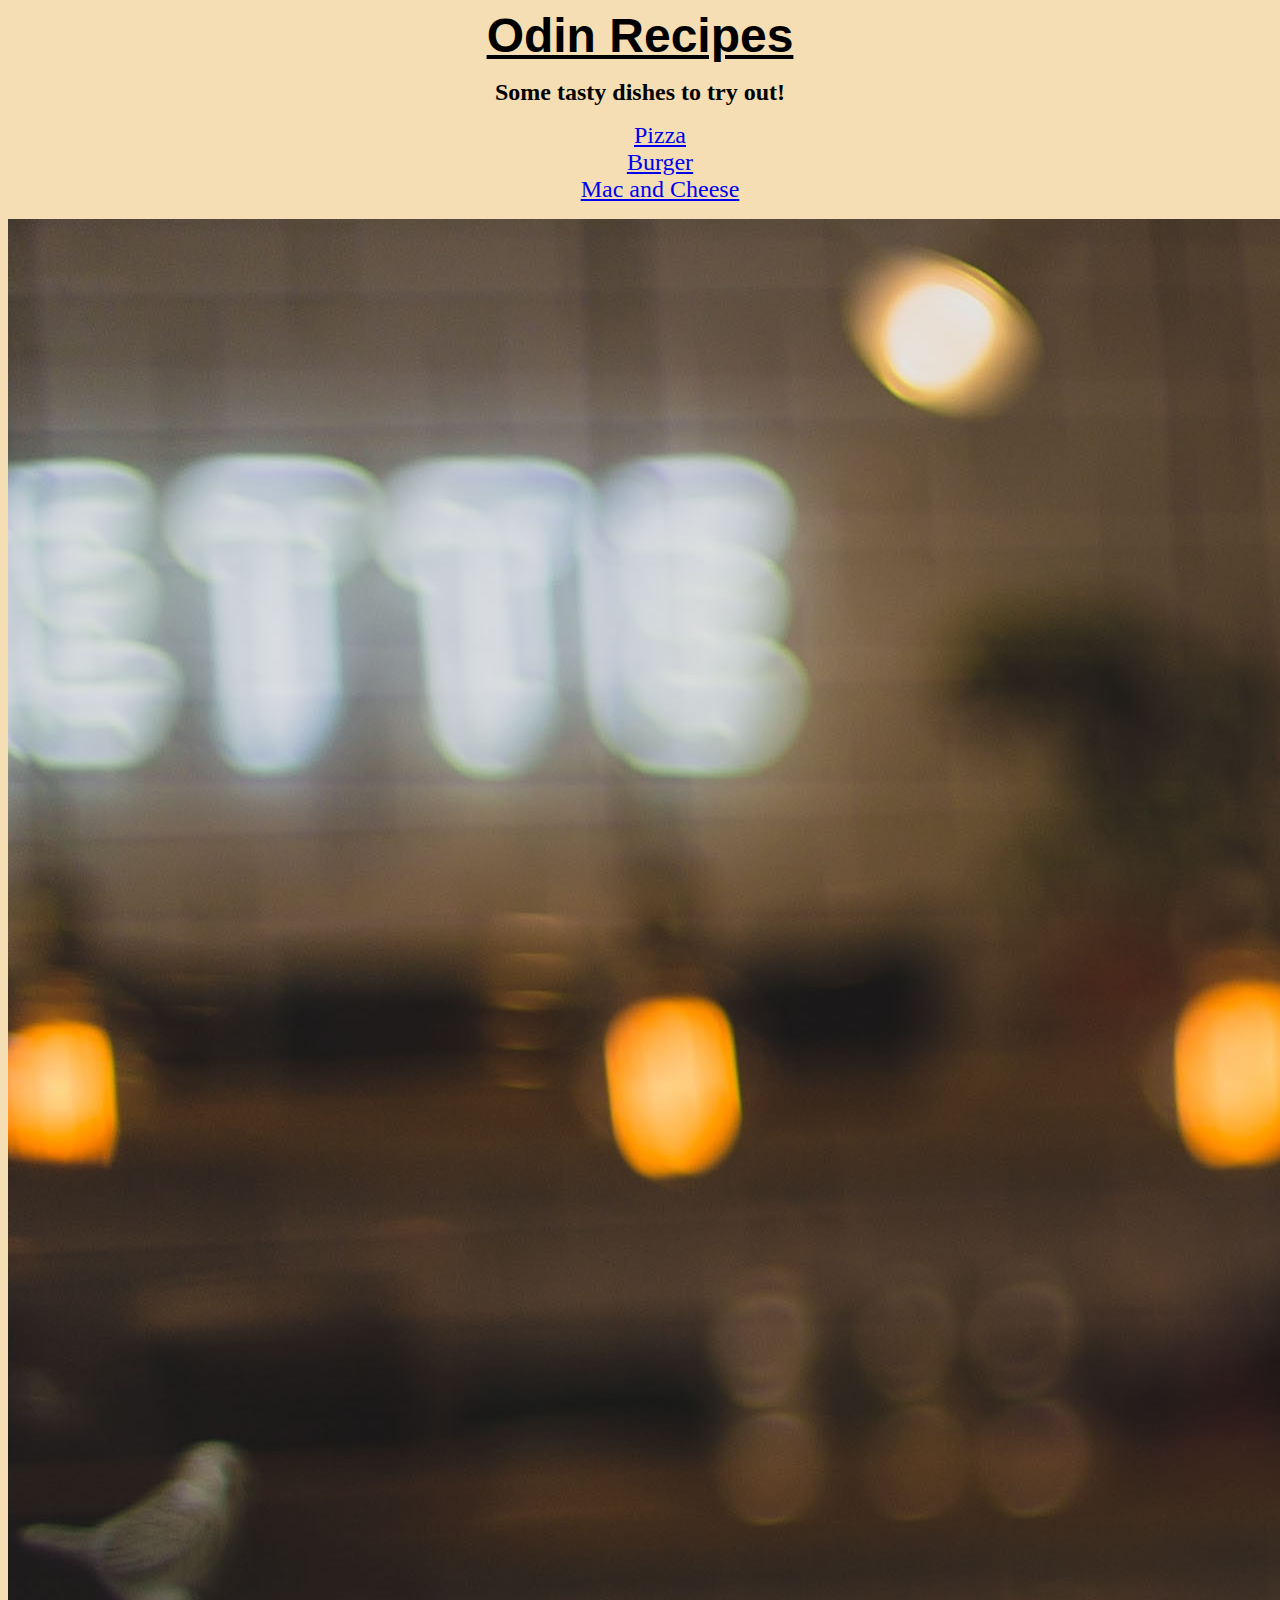
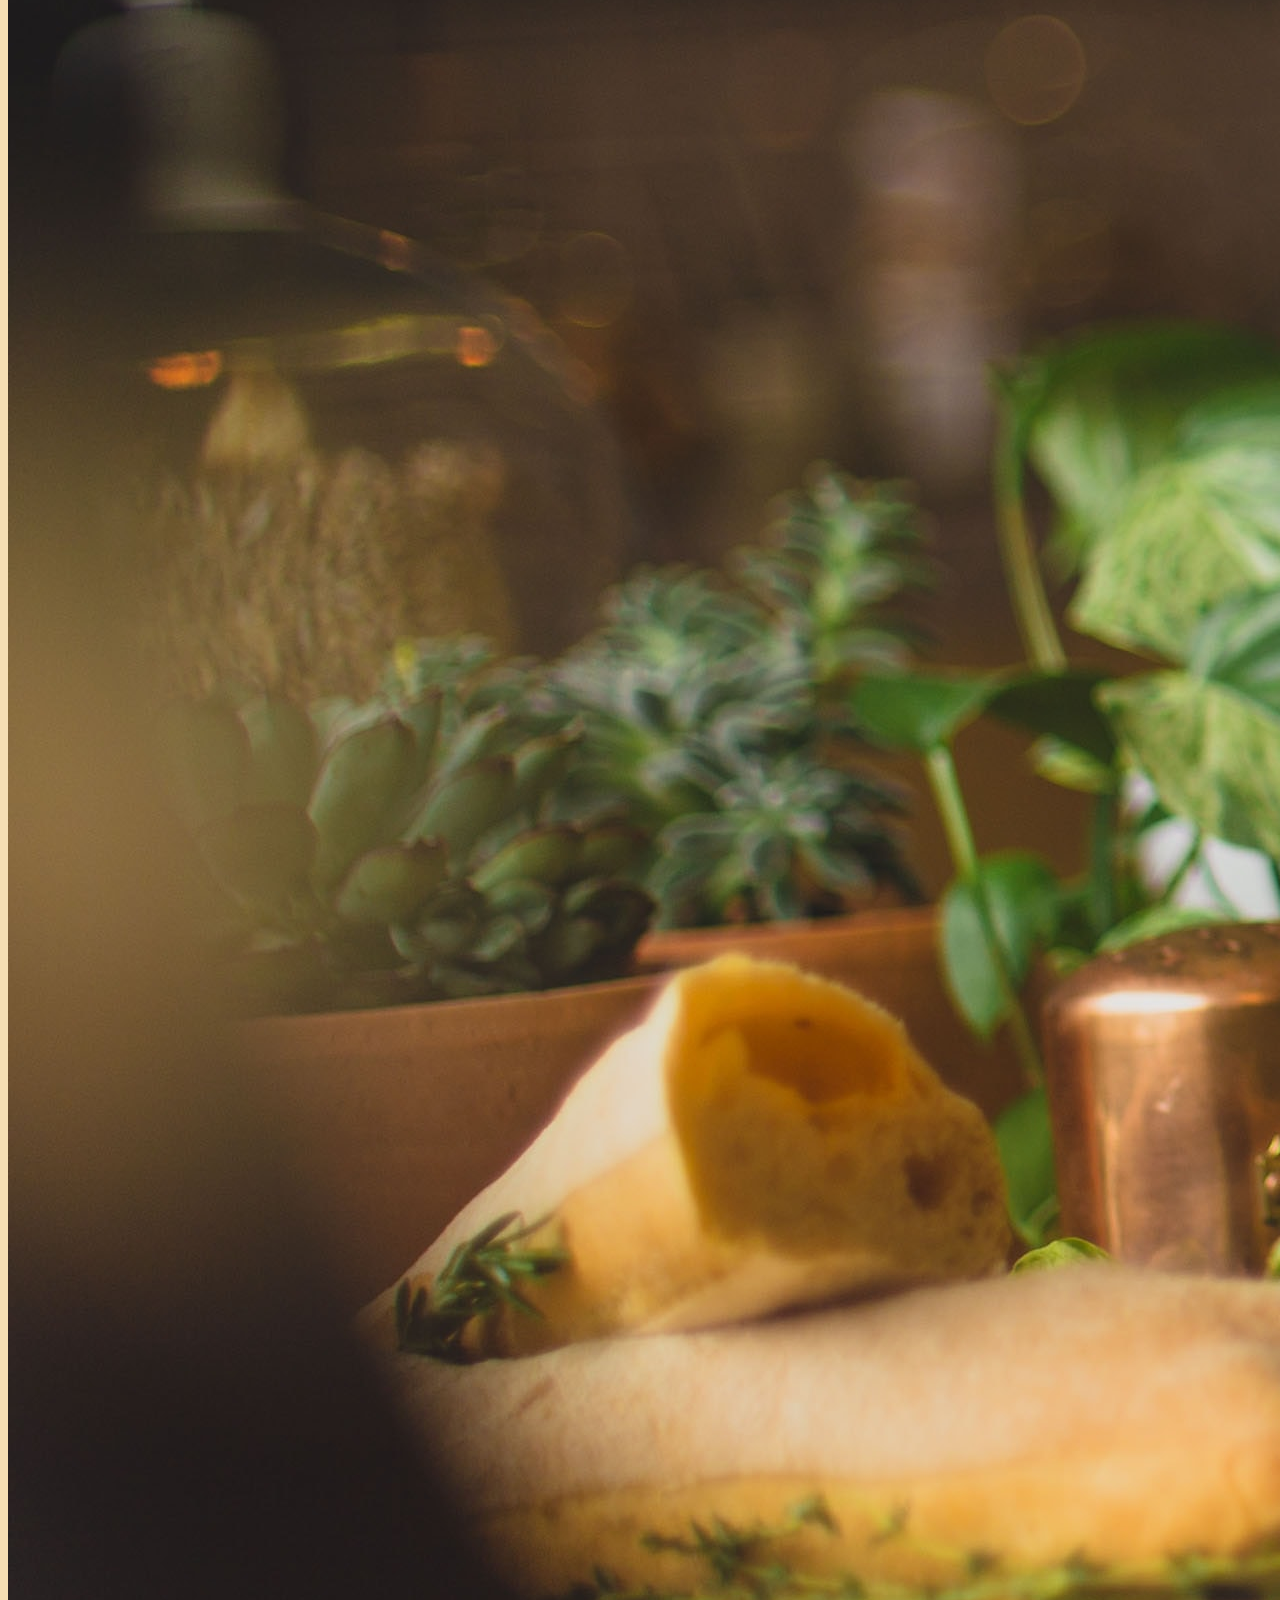
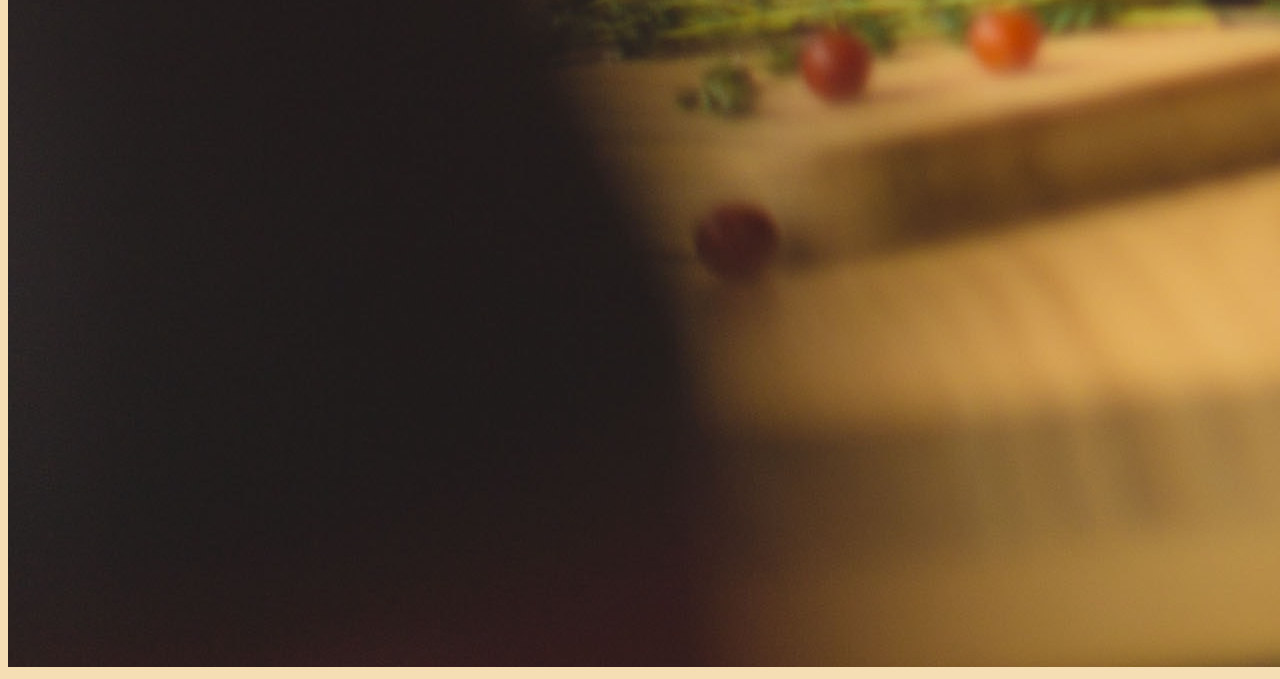
<file: index.html>
<!DOCTYPE html>
<html lang="en">
<head>
    <meta charset="UTF-8">
    <meta http-equiv="X-UA-Compatible" content="IE=edge">
    <meta name="viewport" content="width=device-width, initial-scale=1.0">
    <title>Recipes</title>
    <link rel="stylesheet" href="styles.css">
</head>
<body>
    <h1>Odin Recipes</h1>
    <p></p>
    <h3>Some tasty dishes to try out!</h3>
    <ul>
    <li><a href="./recipes/pizza.html">Pizza</a></li>
    <li><a href="./recipes/burger.html">Burger</a></li>
    <li><a href="./recipes/macncheese.html">Mac and Cheese</a></li>
    </ul>
    <img src="./recipes/images/homecooking.jpg" alt="home cooking">
    
</body>
</html>
</file>
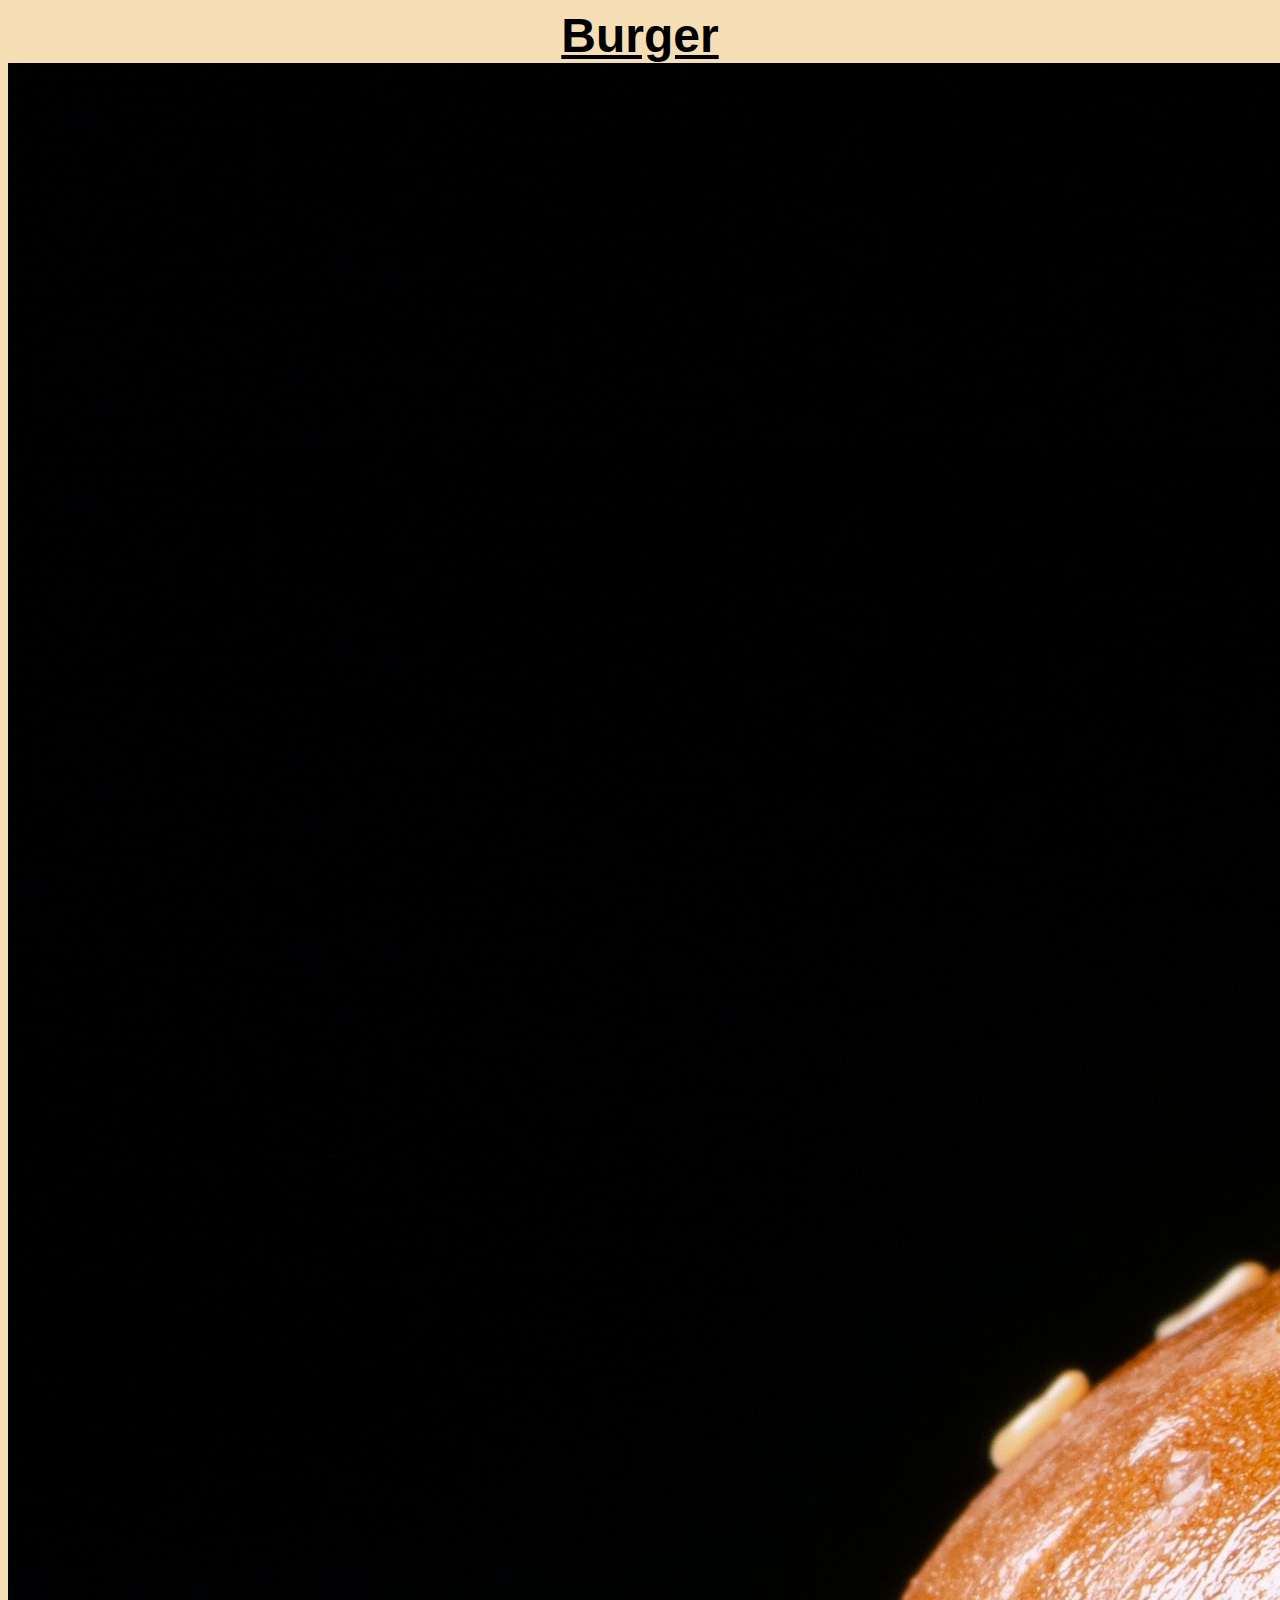
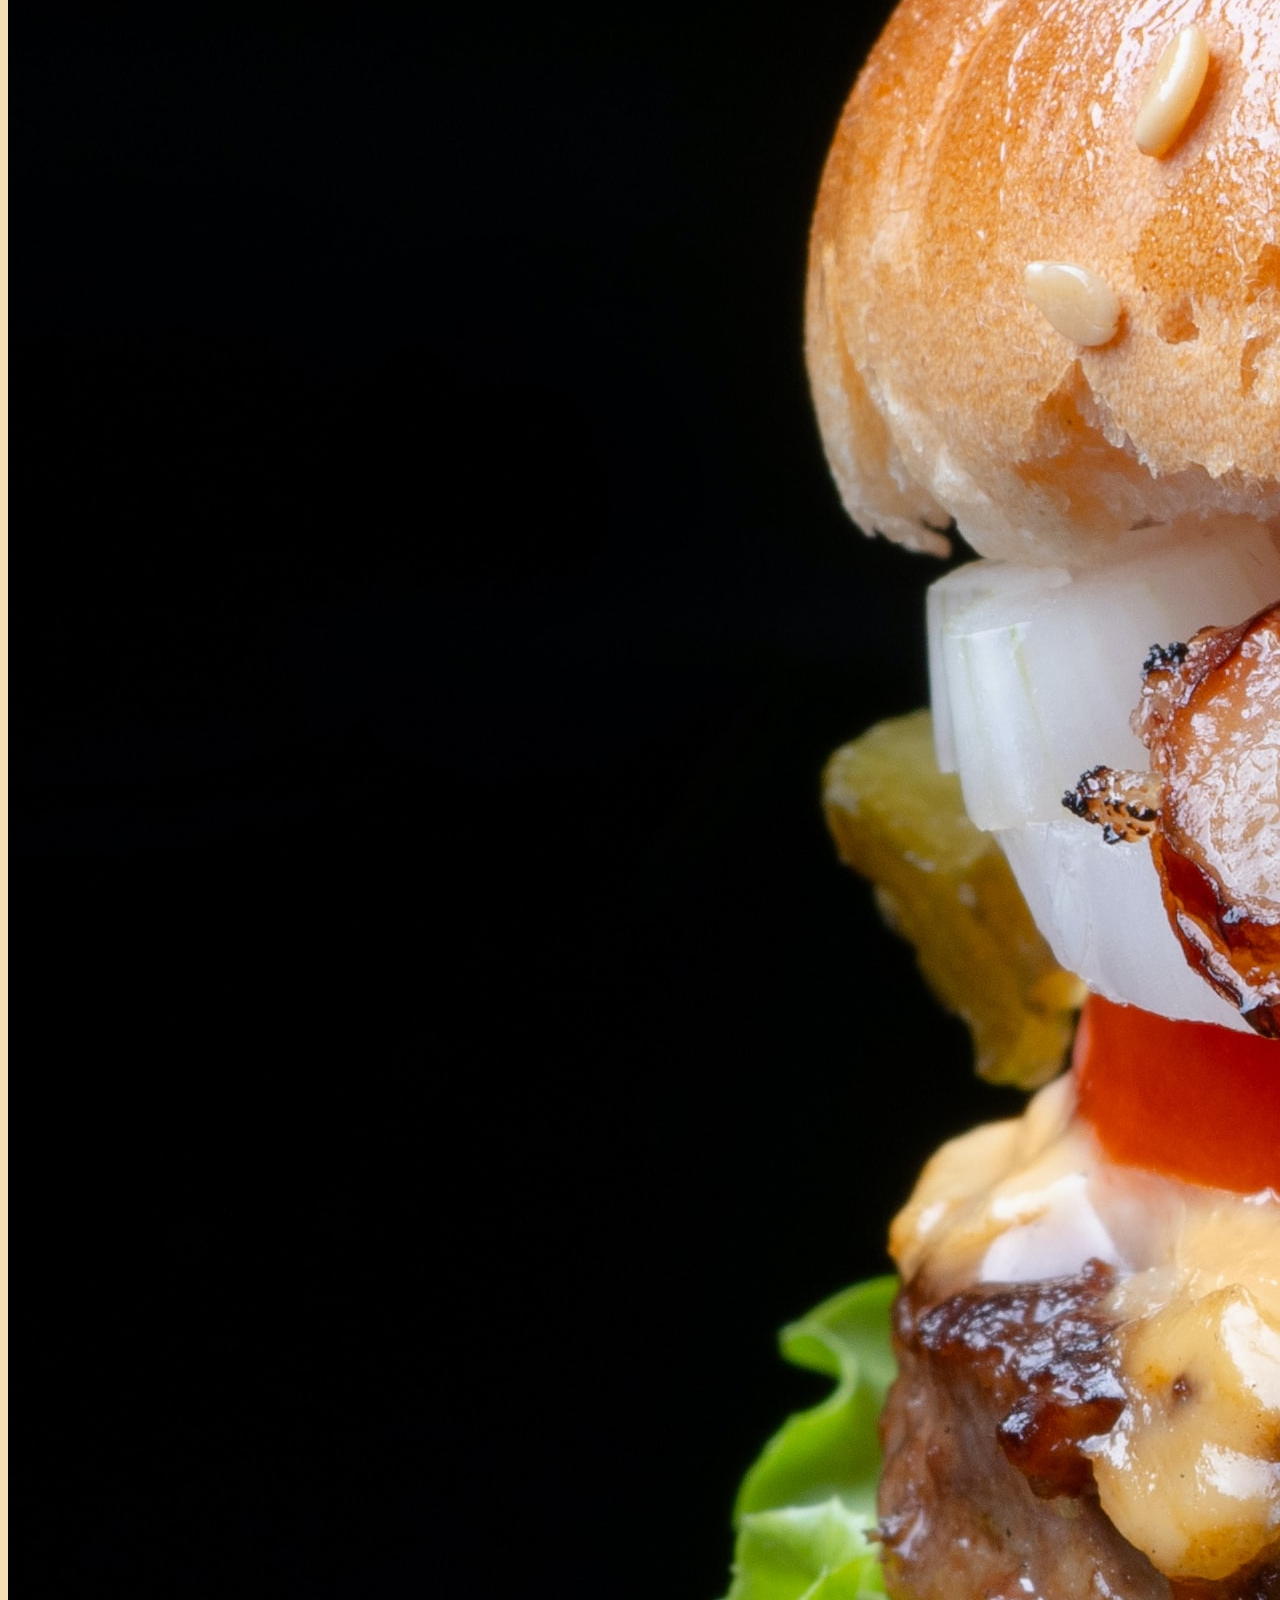
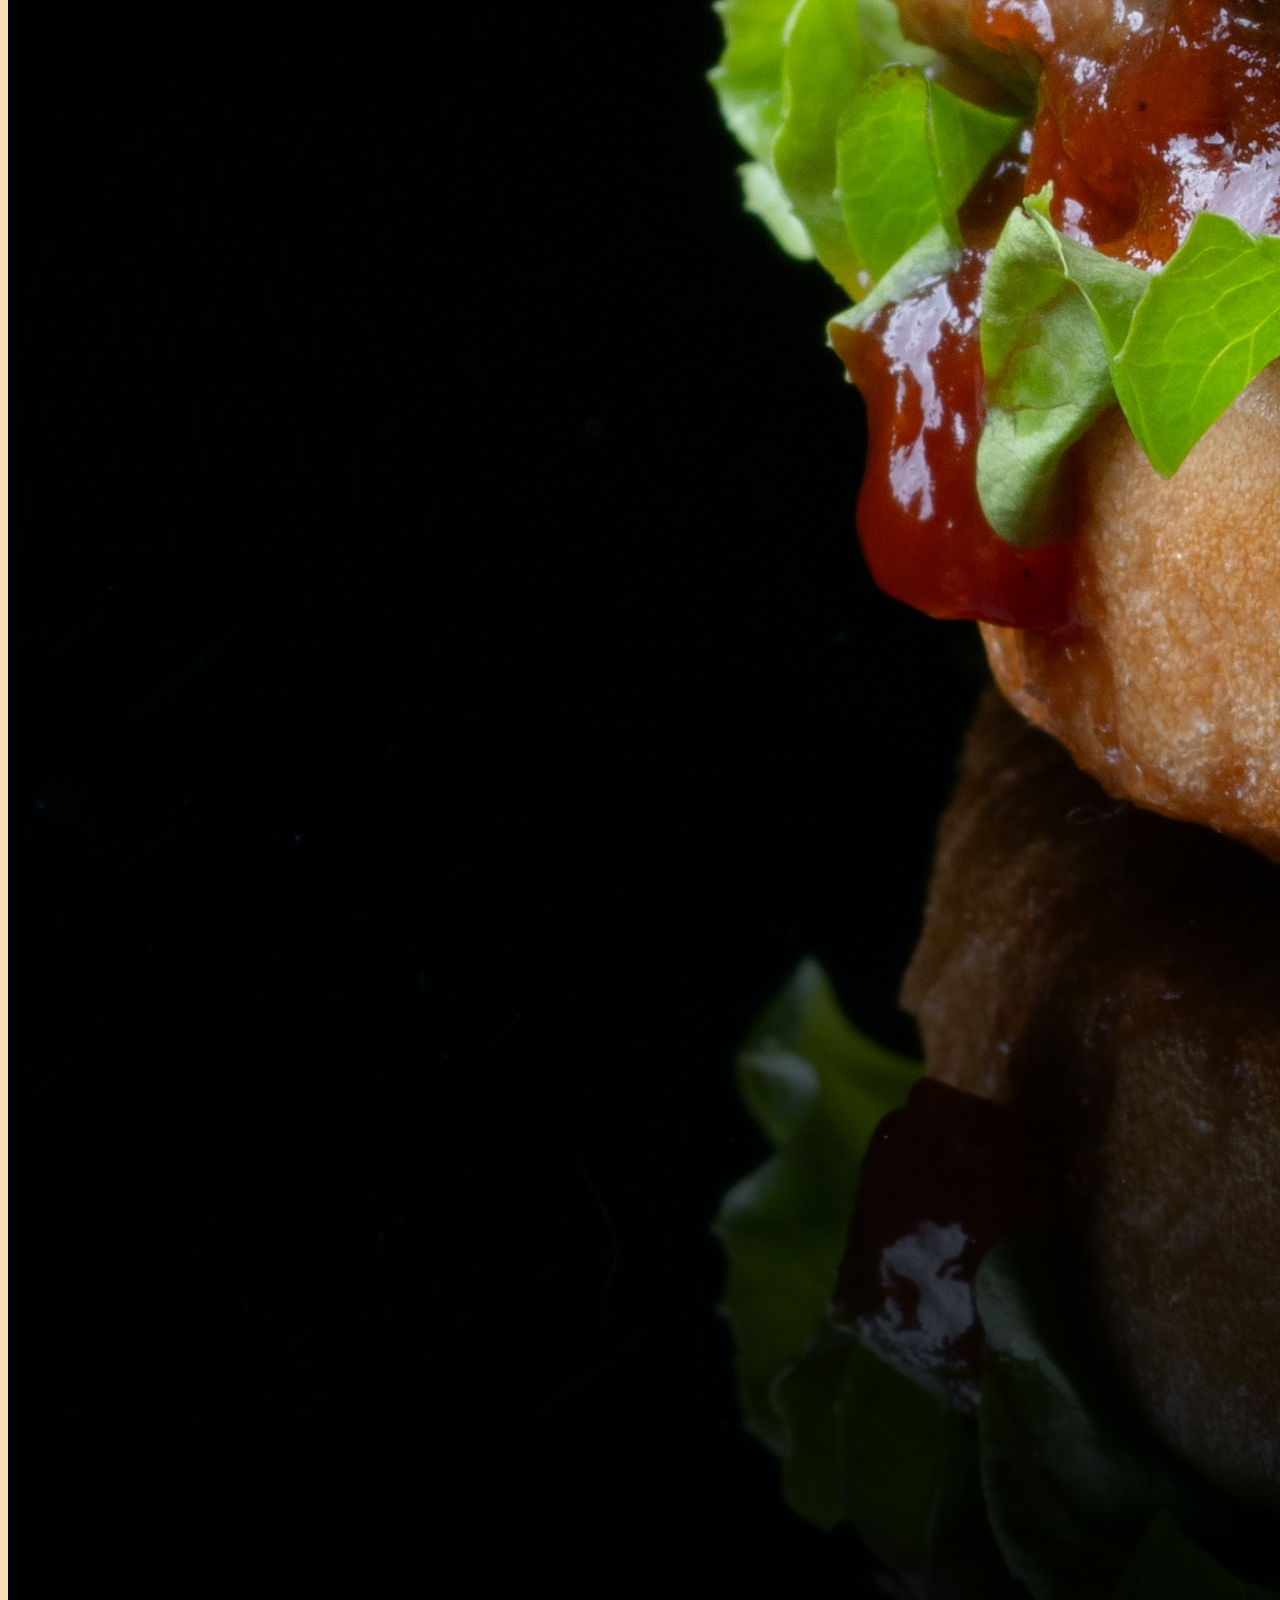
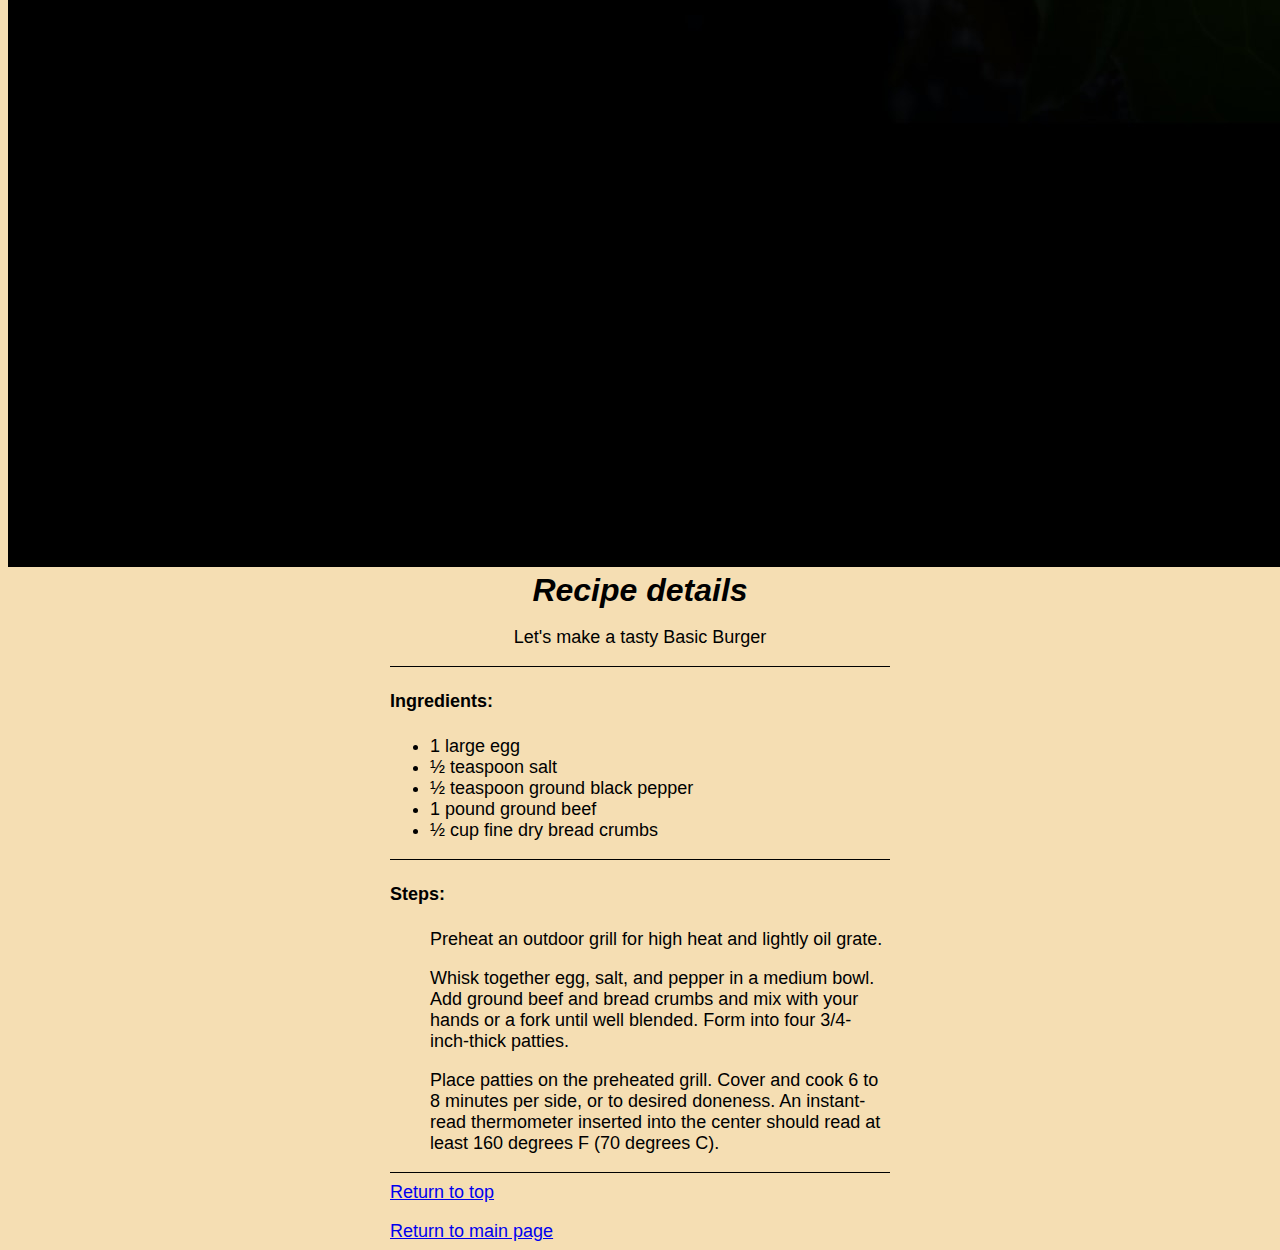
<file: recipes/burger.html>
<!DOCTYPE html>
<html lang="en">
<head>
    <meta charset="UTF-8">
    <meta http-equiv="X-UA-Compatible" content="IE=edge">
    <meta name="viewport" content="width=device-width, initial-scale=1.0">
    <title>Burger</title>
    <link rel="stylesheet" href="styles.css">
</head>
<body>
    <h1 id="header">Burger</h1>
    <img src="images/burgerimage.jpg" alt="tasty burger">
    <em><h3>Recipe details</h3></em>
    <p class="desc">Let's make a tasty Basic Burger</p>

    <div class="block">
    <hr>
    <h4>Ingredients:</h4>
    <ul>
        <li>1 large egg</li>
        <li>½ teaspoon salt</li>
        <li>½ teaspoon ground black pepper</li>
        <li>1 pound ground beef</li>
        <li>½ cup fine dry bread crumbs</li>
    </ul>

    <hr>
    <h4>Steps:</h4>
    <ul>
        <p>Preheat an outdoor grill for high heat and lightly oil grate.</p>
        <p>Whisk together egg, salt, and pepper in a medium bowl. Add ground beef and bread crumbs and mix with your hands or a fork until well blended. Form into four 3/4-inch-thick patties.</p>
        <p>Place patties on the preheated grill. Cover and cook 6 to 8 minutes per side, or to desired doneness. An instant-read thermometer inserted into the center should read at least 160 degrees F (70 degrees C).</p>

    </ul>
    <hr>
    <a href="#header">Return to top</a>
    <p></p>
    <a href="../index.html">Return to main page</a>
    </div>
    
</body>
</html>
</file>
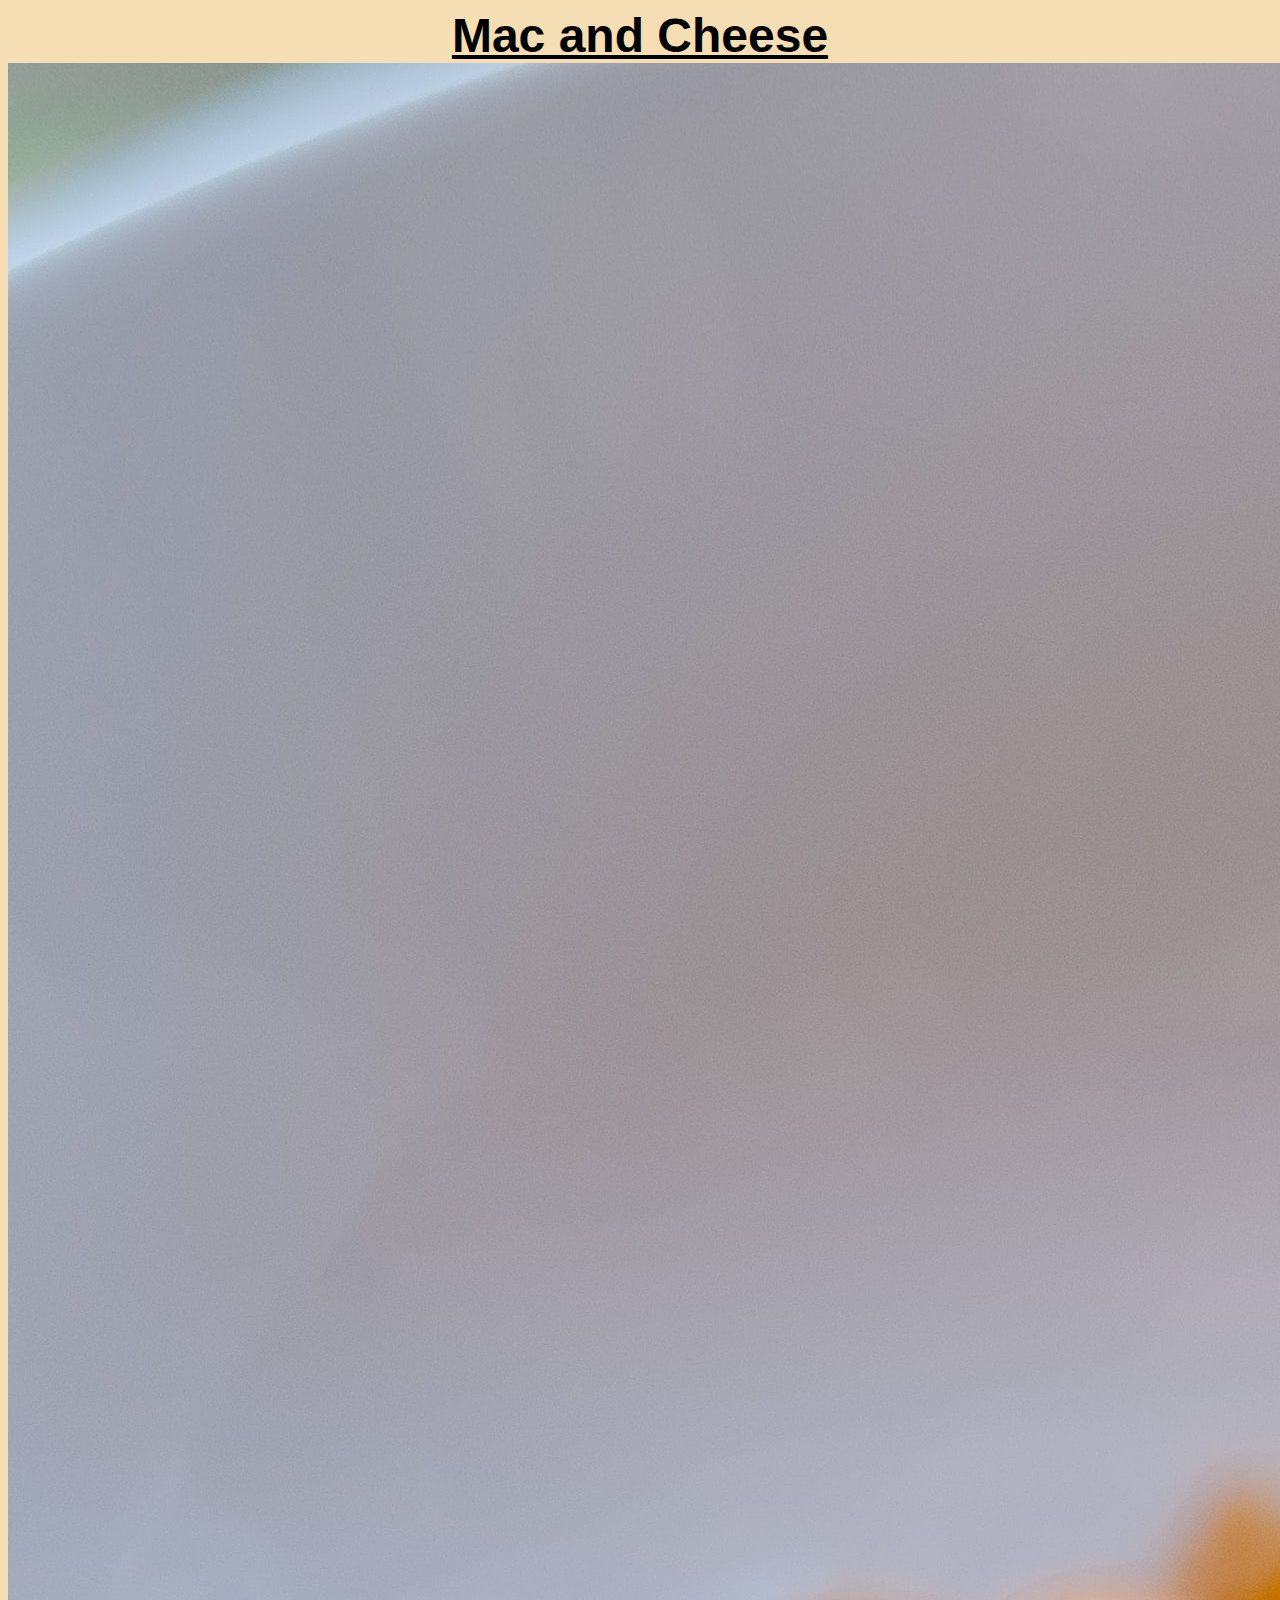
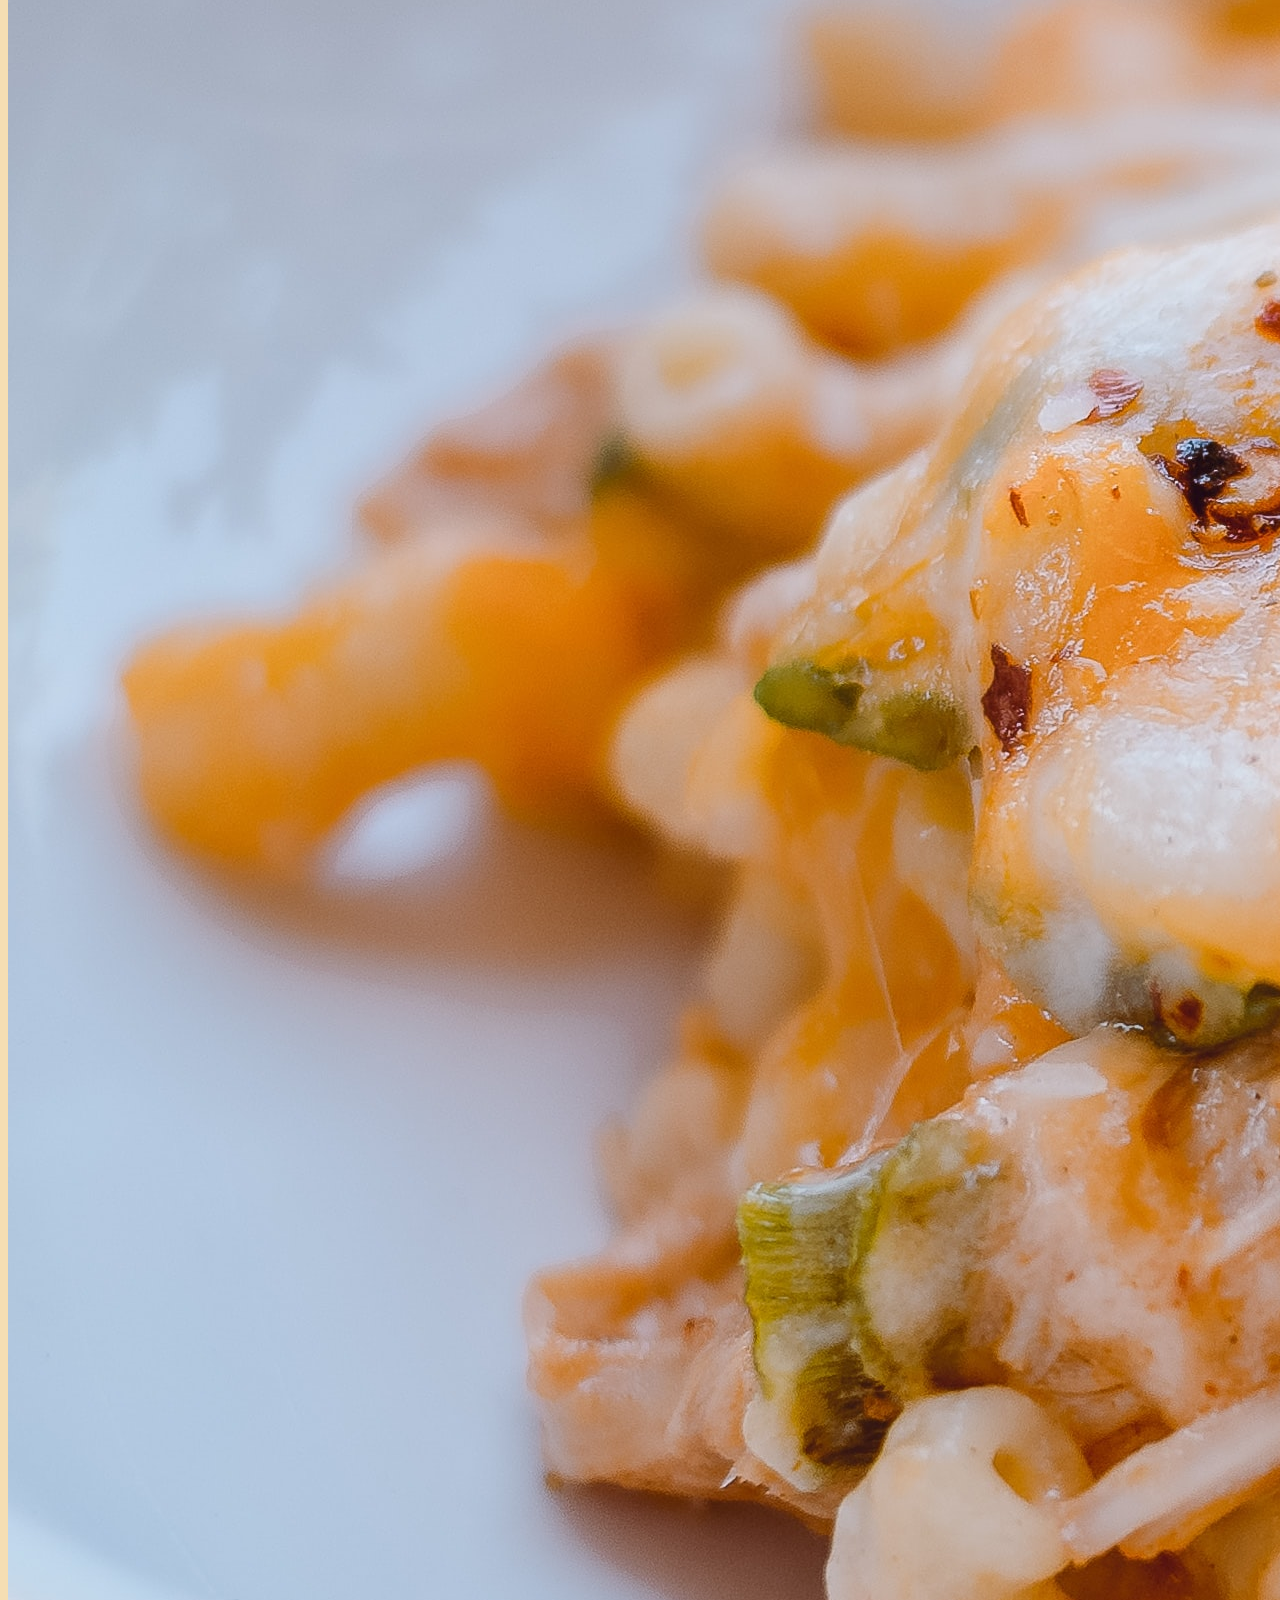
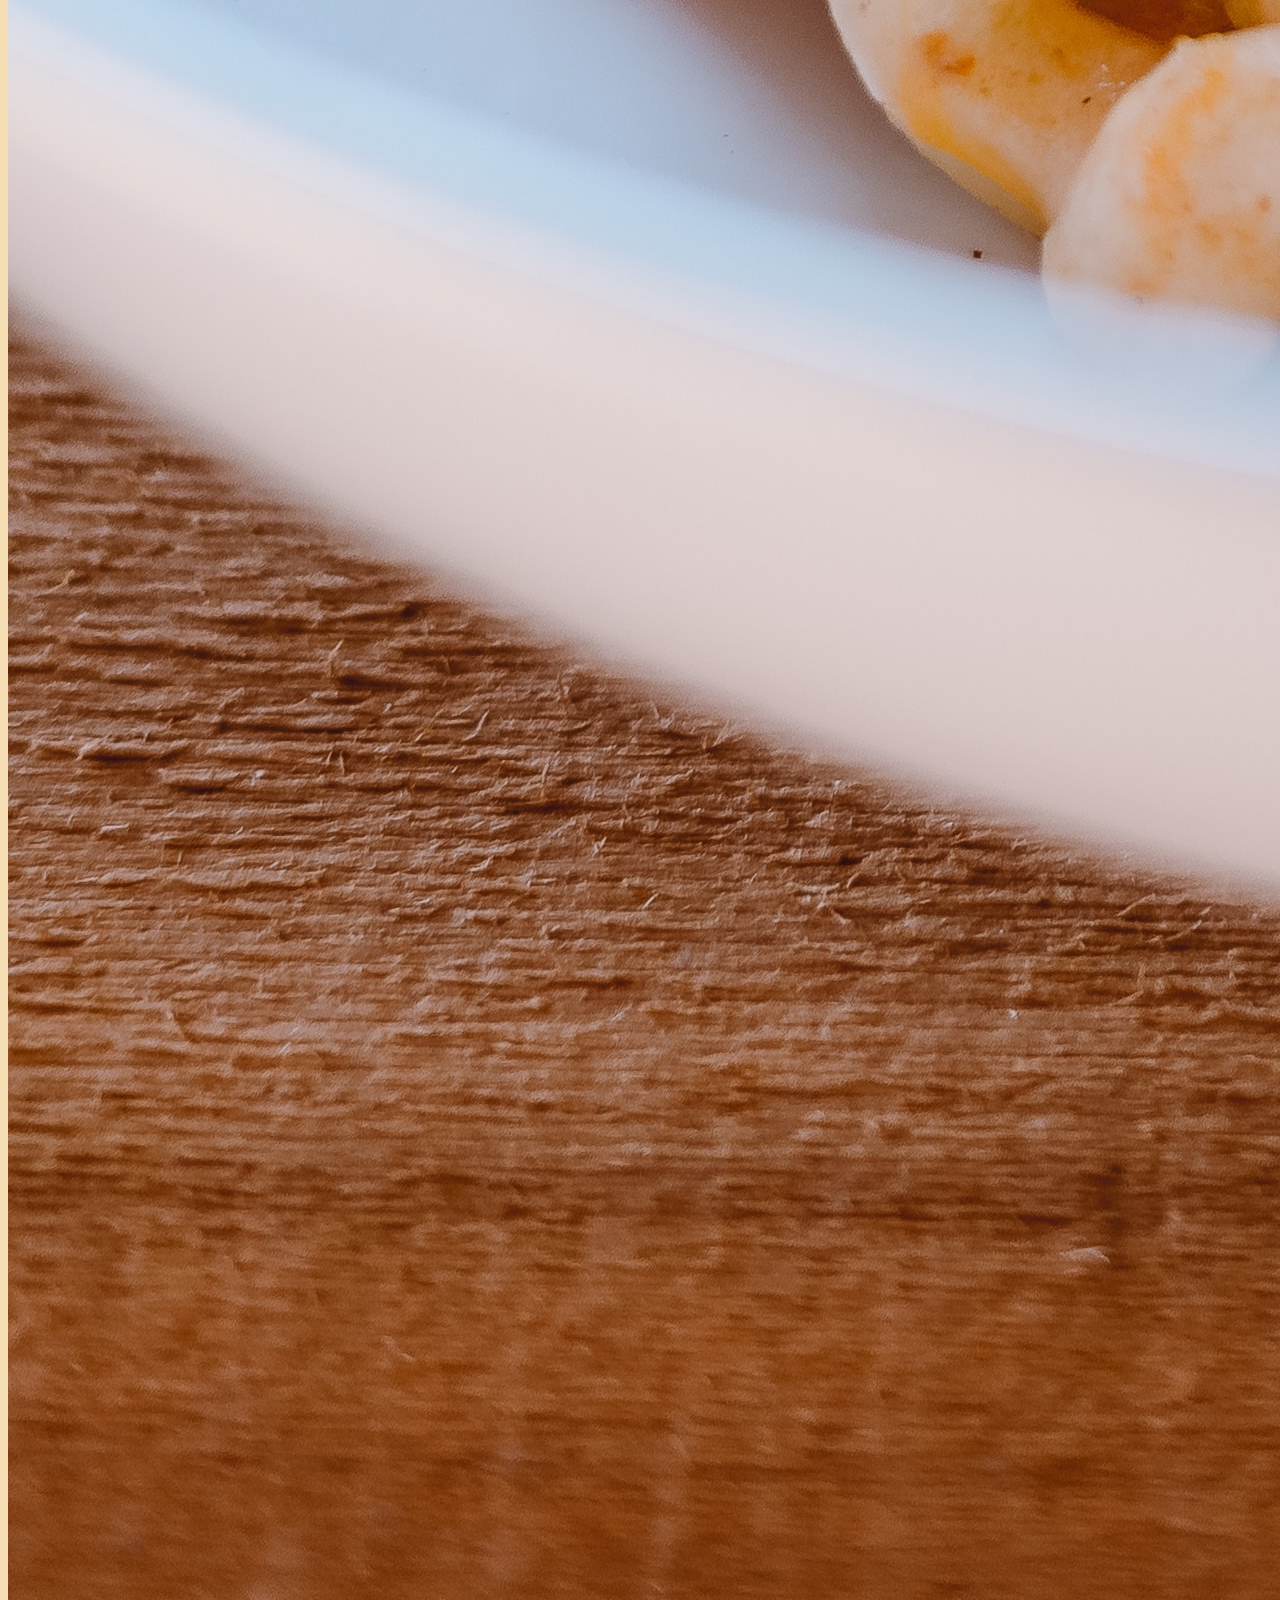
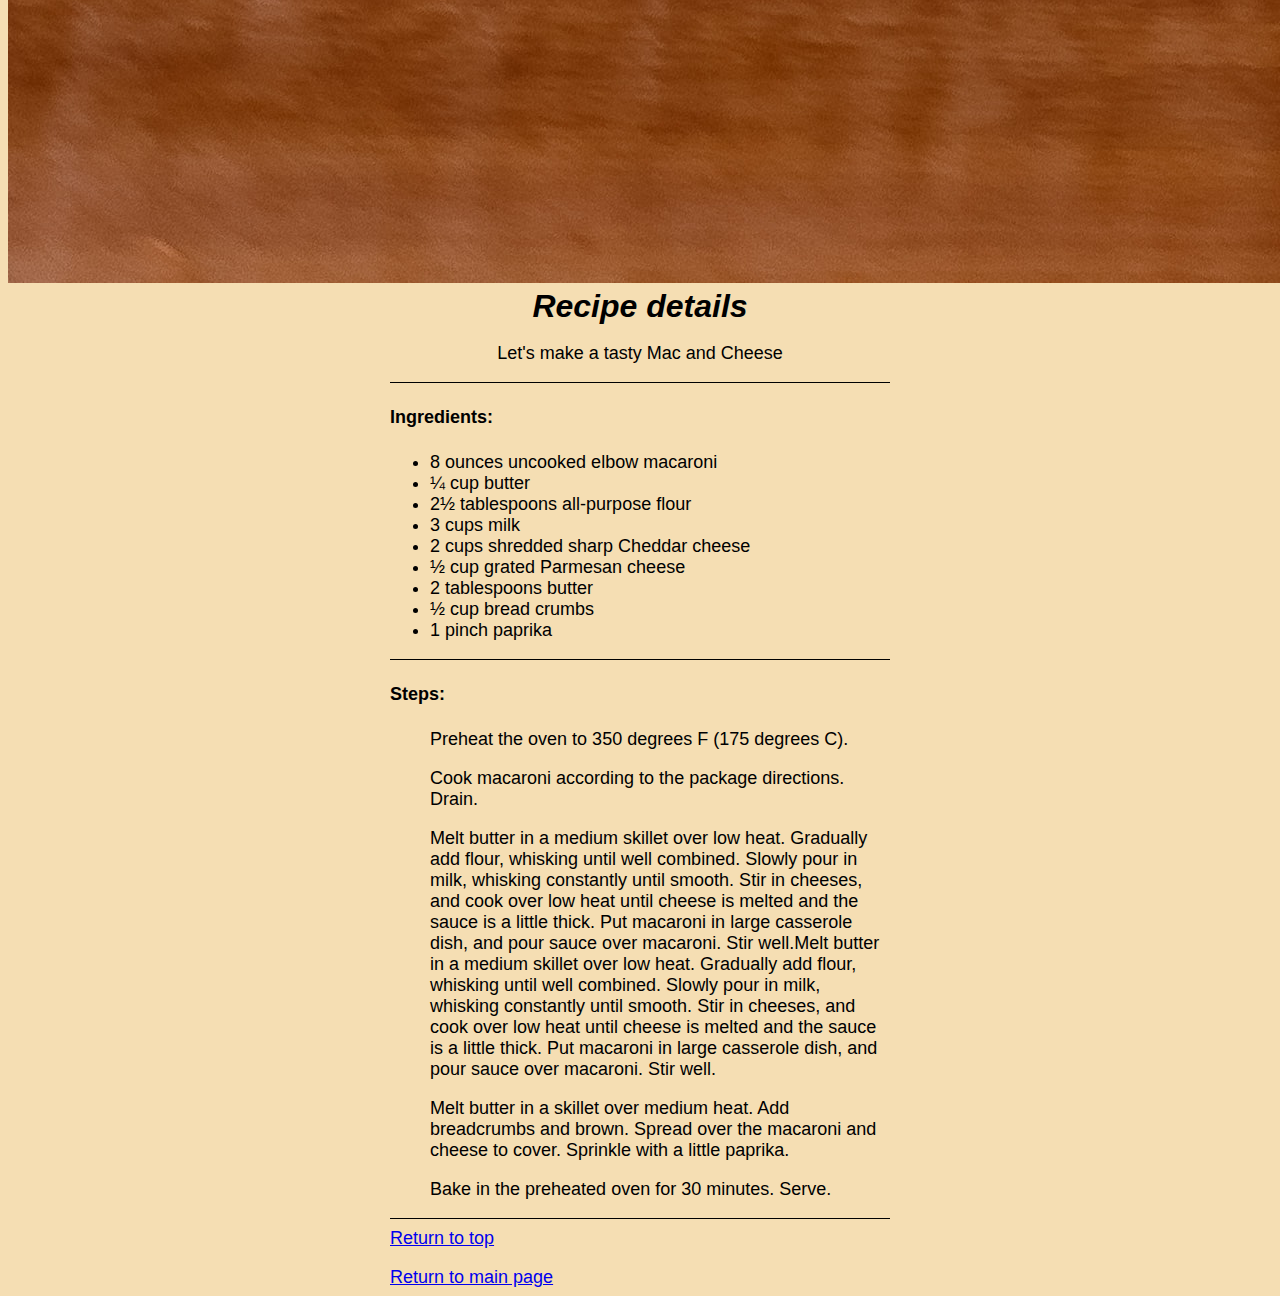
<file: recipes/macncheese.html>
<!DOCTYPE html>
<html lang="en">
<head>
    <meta charset="UTF-8">
    <meta http-equiv="X-UA-Compatible" content="IE=edge">
    <meta name="viewport" content="width=device-width, initial-scale=1.0">
    <title>Mac and Cheese</title>
    <link rel="stylesheet" href="styles.css">
</head>
<body>
    <h1 id="header">Mac and Cheese</h1>
    <img src="images/macncheeseimage.jpg" alt="tasty macncheese">
    <em><h3>Recipe details</h3></em>
    <p class="desc">Let's make a tasty Mac and Cheese</p>

    <div class="block">
    <hr>
    <h4>Ingredients:</h4>
    <ul>
        <li>8 ounces uncooked elbow macaroni</li>
        <li>¼ cup butter</li>
        <li>2½ tablespoons all-purpose flour</li>
        <li>3 cups milk</li>
        <li>2 cups shredded sharp Cheddar cheese</li>
        <li>½ cup grated Parmesan cheese</li>
        <li>2 tablespoons butter</li>
        <li>½ cup bread crumbs</li>
        <li>1 pinch paprika</li>
    </ul>

    <hr>
    <h4>Steps:</h4>
    <ul>
        <p>Preheat the oven to 350 degrees F (175 degrees C).</p>
        <p>Cook macaroni according to the package directions. Drain.</p>
        <p>Melt butter in a medium skillet over low heat. Gradually add flour, whisking until well combined. Slowly pour in milk, whisking constantly until smooth. Stir in cheeses, and cook over low heat until cheese is melted and the sauce is a little thick. Put macaroni in large casserole dish, and pour sauce over macaroni. Stir well.Melt butter in a medium skillet over low heat. Gradually add flour, whisking until well combined. Slowly pour in milk, whisking constantly until smooth. Stir in cheeses, and cook over low heat until cheese is melted and the sauce is a little thick. Put macaroni in large casserole dish, and pour sauce over macaroni. Stir well.</p>
        <p>Melt butter in a skillet over medium heat. Add breadcrumbs and brown. Spread over the macaroni and cheese to cover. Sprinkle with a little paprika.</p>
        <p>Bake in the preheated oven for 30 minutes. Serve.</p>

    </ul>
    <hr>
    <a href="#header">Return to top</a>
    <p></p>
    <a href="../index.html">Return to main page</a>
    </div>
</body>
</html>
</file>
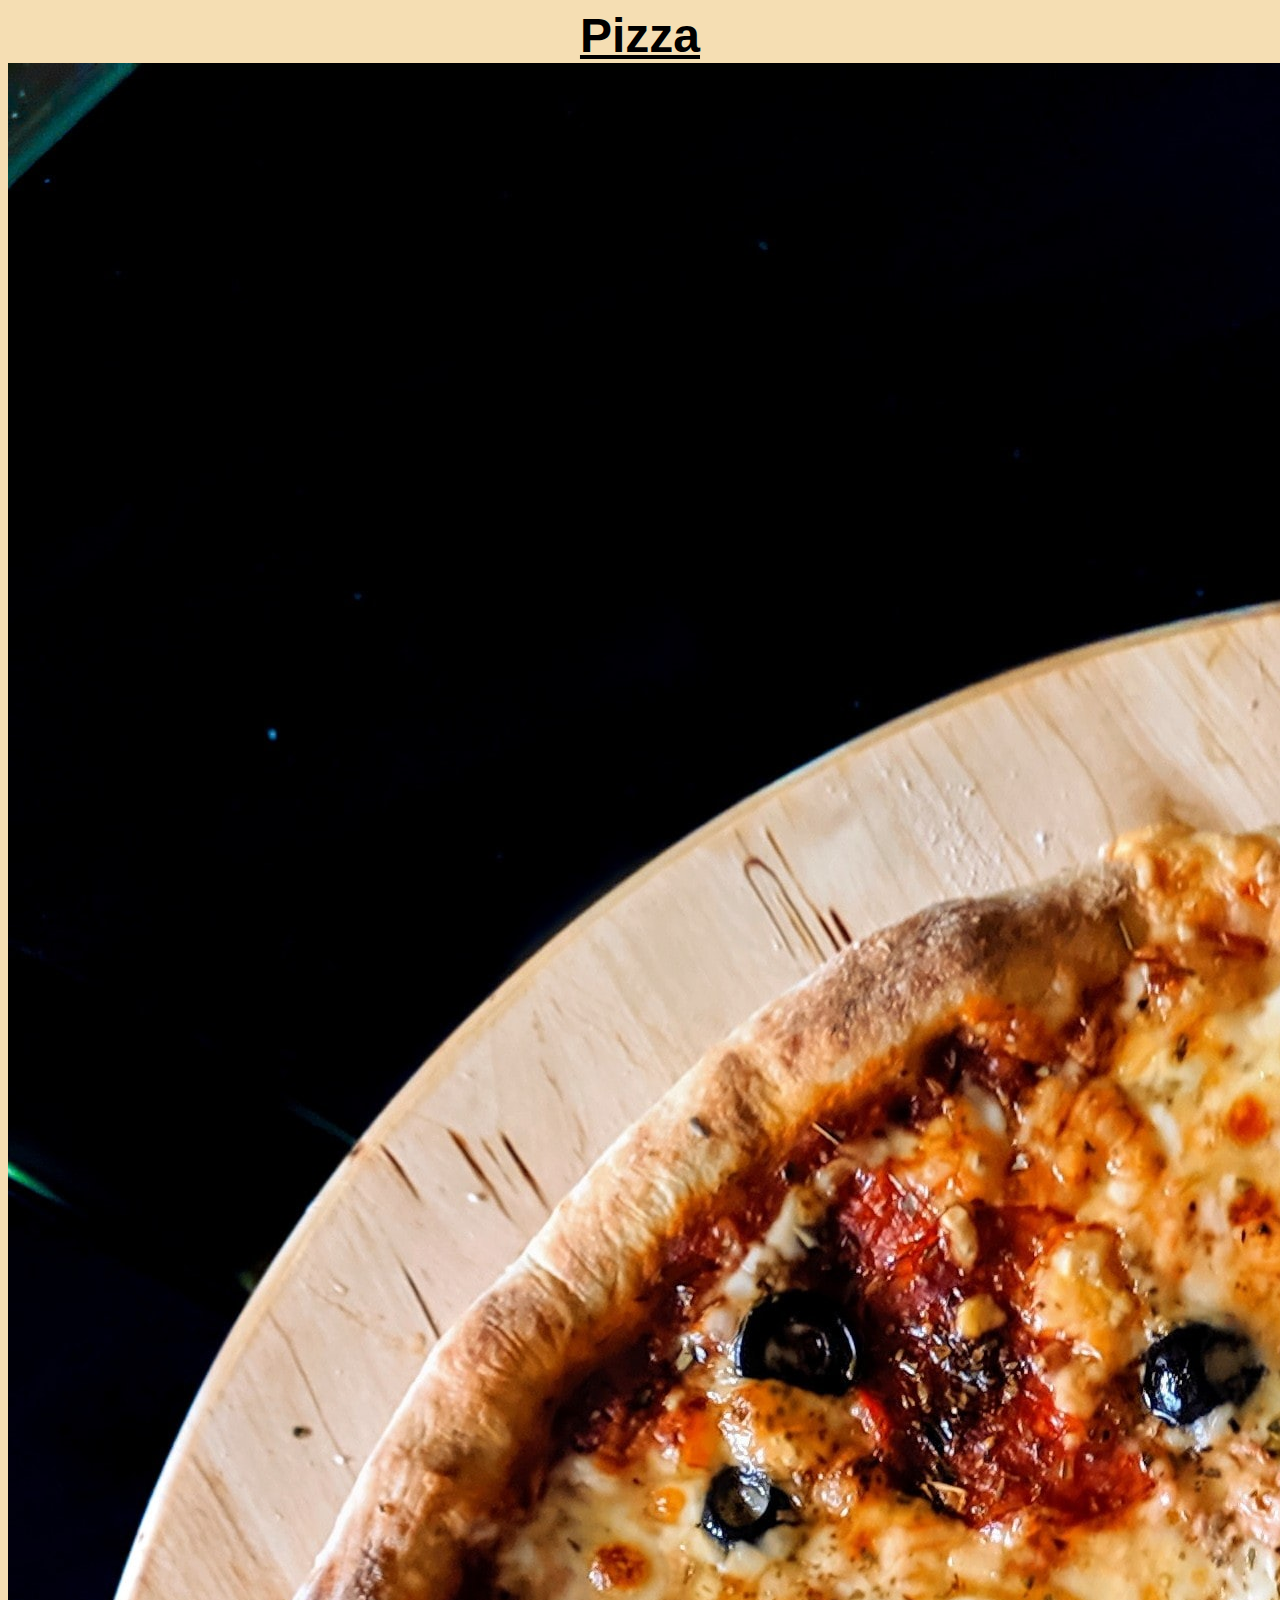
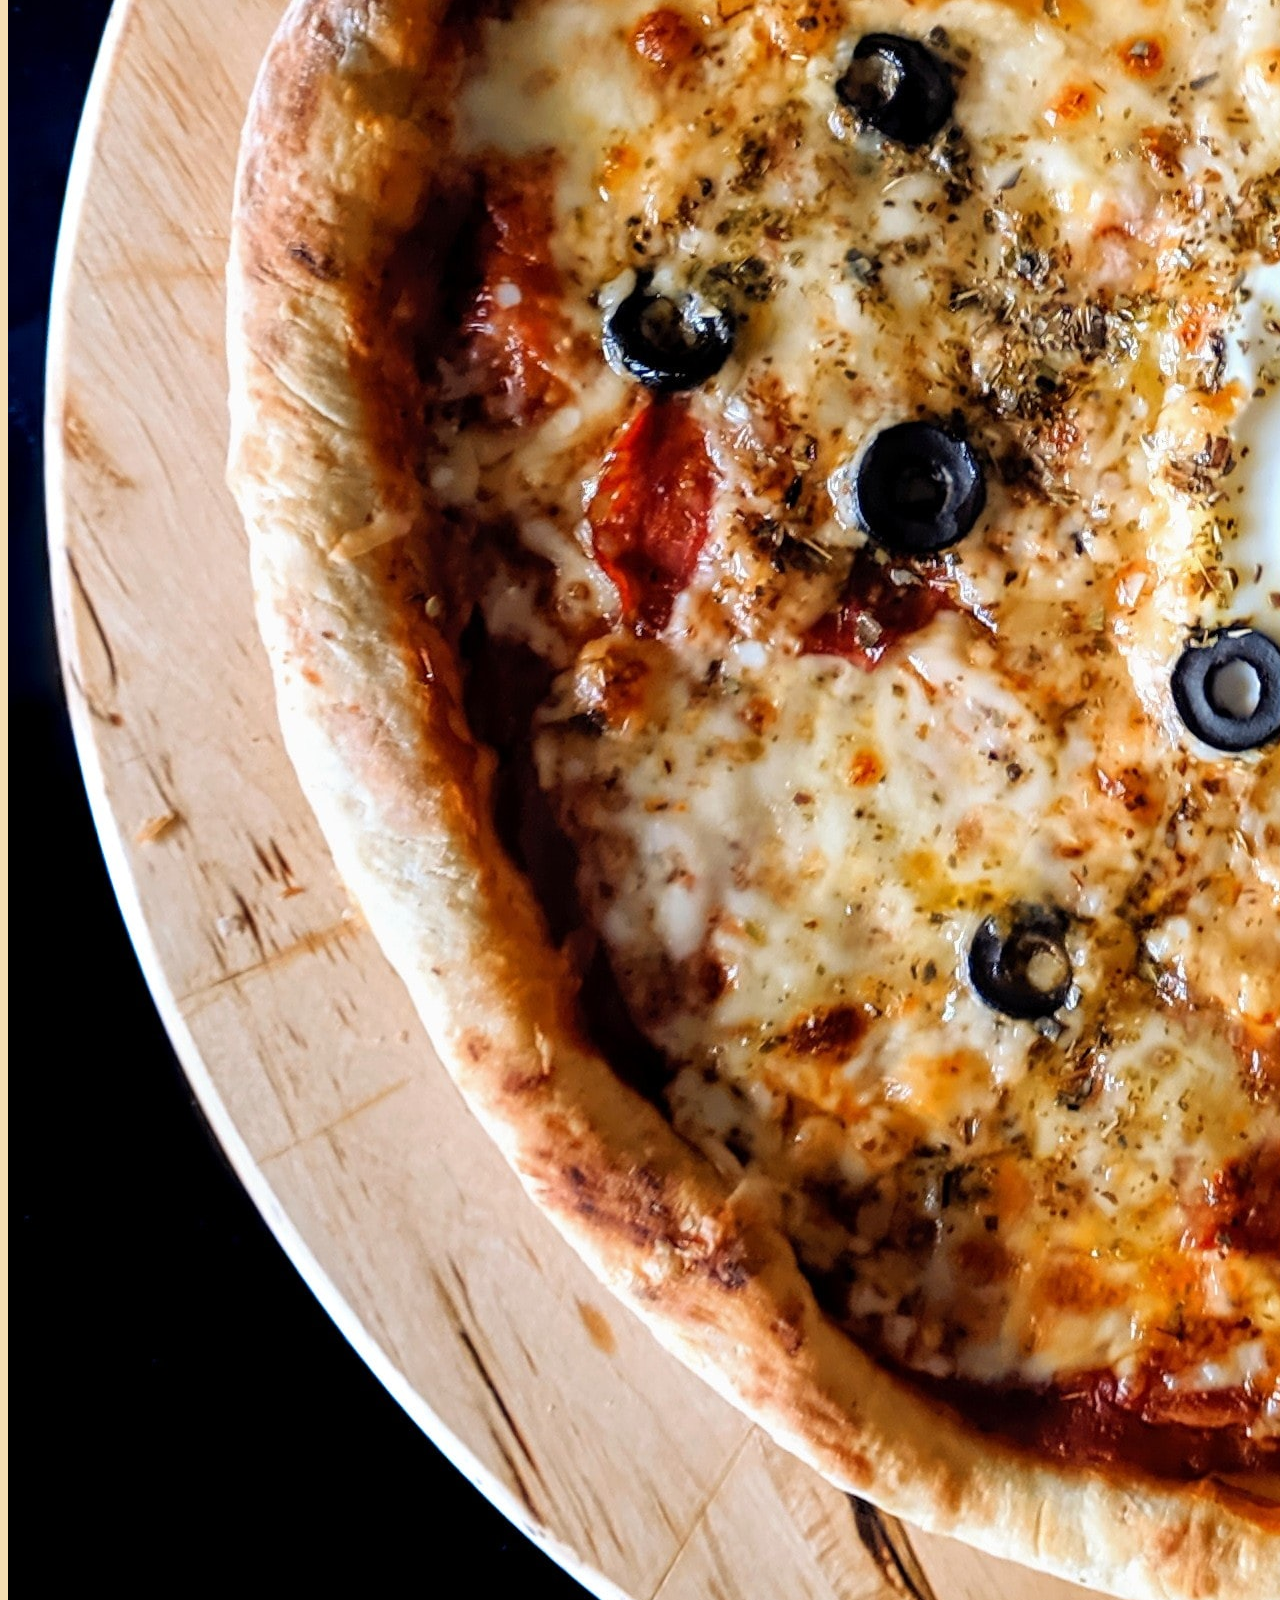
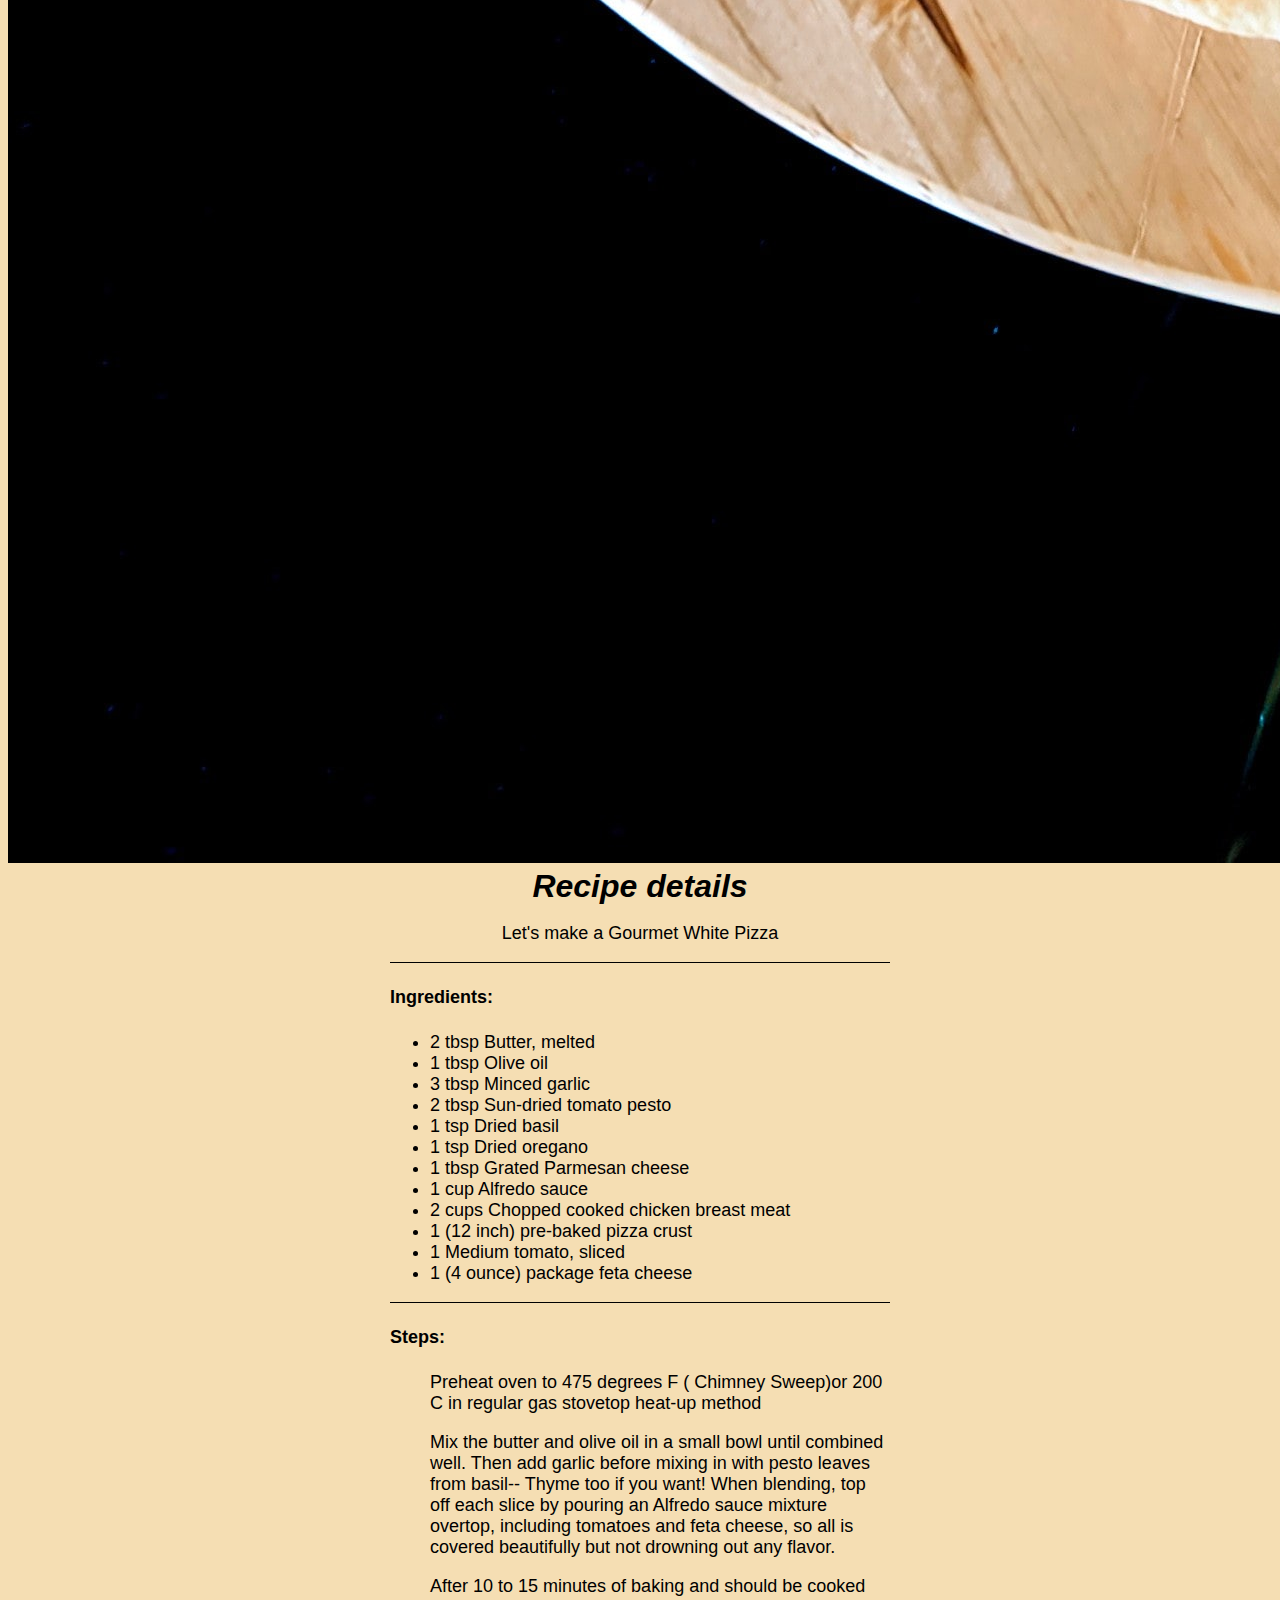
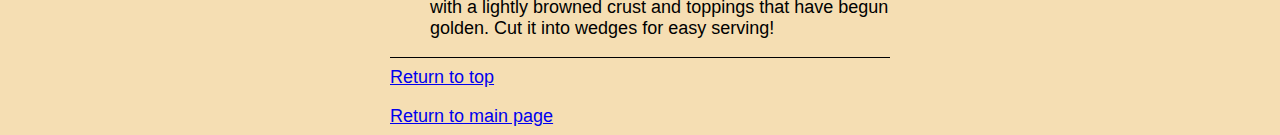
<file: recipes/pizza.html>
<!DOCTYPE html>
<html lang="en">
<head>
    <meta charset="UTF-8">
    <meta http-equiv="X-UA-Compatible" content="IE=edge">
    <meta name="viewport" content="width=device-width, initial-scale=1.0">
    <title>Pizza</title>
    <link rel="stylesheet" href="styles.css">
</head>
<body>
    <h1 id="header">Pizza</h1>
    <img src="images/pizzaimage.jpg" alt="pizza slices">
    <em><h3>Recipe details</h3></em>
    <p class="desc">Let's make a Gourmet White Pizza</p>

    <div class="block">
    <hr>
    <h4>Ingredients:</h4>
    <ul>
        <li>2 tbsp Butter, melted</li>
        <li>1 tbsp Olive oil</li>
        <li>3 tbsp Minced garlic</li>
        <li>2 tbsp Sun-dried tomato pesto</li>
        <li>1 tsp Dried basil</li>
        <li>1 tsp Dried oregano</li>
        <li>1 tbsp Grated Parmesan cheese</li>
        <li>1 cup Alfredo sauce</li>
        <li>2 cups Chopped cooked chicken breast meat</li>
        <li>1 (12 inch) pre-baked pizza crust</li>
        <li>1 Medium tomato, sliced</li>
        <li>1 (4 ounce) package feta cheese</li>
    </ul>

    <hr>
    <h4>Steps:</h4>
    <ul>
        <p>Preheat oven to 475 degrees F ( Chimney Sweep)or 200 C in regular gas stovetop heat-up method</p>
        <p>Mix the butter and olive oil in a small bowl until combined well. Then add garlic before mixing in with pesto leaves from basil-- Thyme too if you want! When blending, top off each slice by pouring an Alfredo sauce mixture overtop, including tomatoes and feta cheese, so all is covered beautifully but not drowning out any flavor.</p>
        <p>After 10 to 15 minutes of baking and should be cooked with a lightly browned crust and toppings that have begun golden. Cut it into wedges for easy serving!</p>

    </ul>
    <hr>
    <a href="#header">Return to top</a>
    <p></p>
    <a href="../index.html">Return to main page</a>
    </div>

</body>

</html>
</file>
<file: styles.css>
body {
    background-color: wheat;
}

h1 {
    color: black;
    text-align: center;
    font-family: Impact, Haettenschweiler, 'Arial Narrow Bold', sans-serif;
    font-size: 3rem;
    font-weight: bold;
    text-decoration: underline;
    margin: auto;
}

h3, li {
    text-align: center;
    margin: auto;
    font-size: 1.5rem;
}

ul {
    list-style: none;
}
</file>
<file: recipes/styles.css>
body {
    background-color: wheat;
    font-family: Arial, Helvetica, sans-serif;
    font-size: large;
    font-weight: 500;
}

h1 {
    font-family: Impact, sans-serif;
    font-size: 3rem;
    font-weight: bold;
    text-decoration: underline;
}

h1, h3 {
    color: black;
    text-align: center;
    margin: auto;
}

h3 {
    font-size: 2rem;
}

title, .desc {
    text-align: center;
}


.block {
    display: block;
    margin: auto;
    border-radius: 25px;
    width: min(70%, 500px);
    box-shadow: 0px 0px 20px rgba(0, 0, 0. 0.50);
}

hr {
    height: 1px;
    background-color: black;
    border: none;
}
</file>
